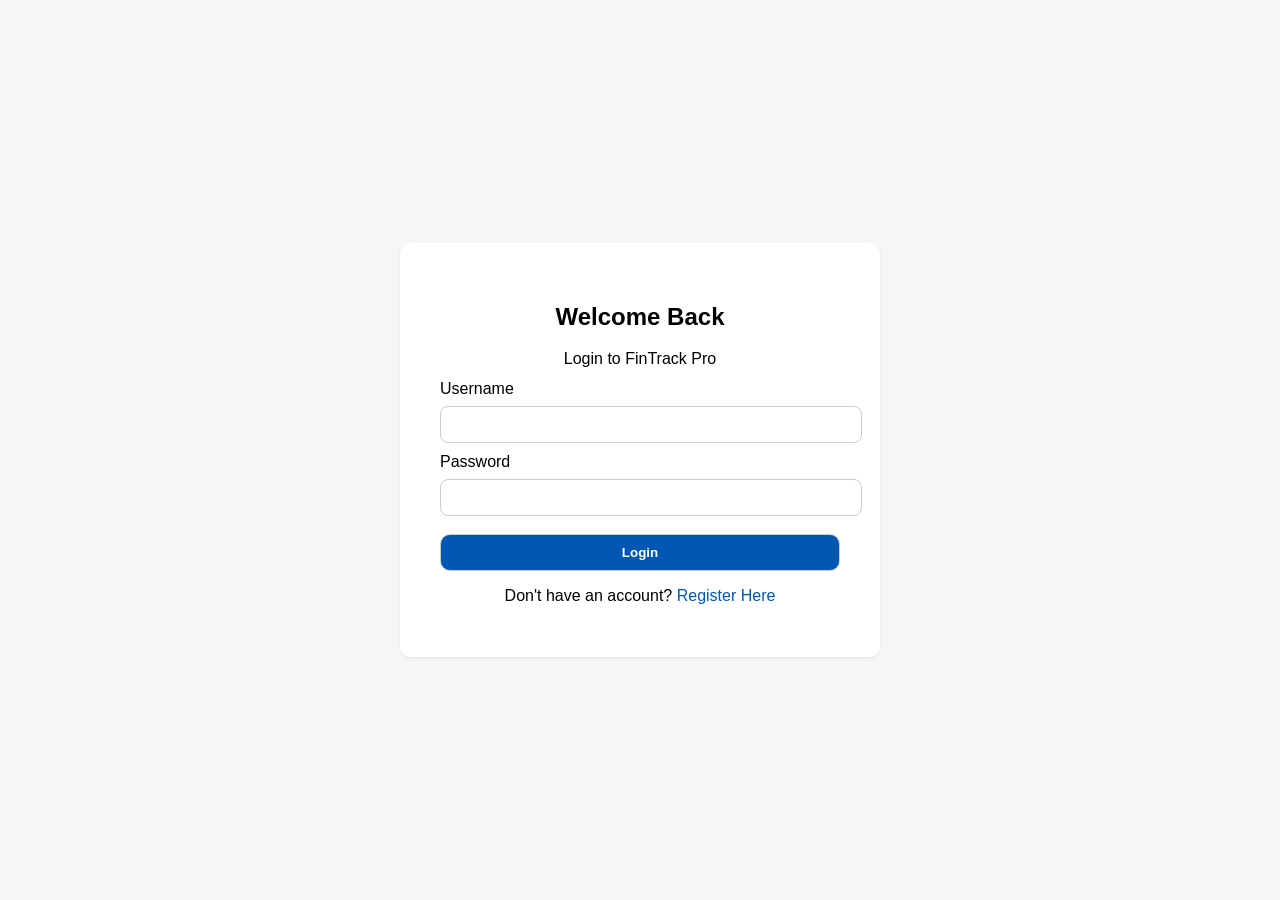
<file: login.html>
<!DOCTYPE html>
<html lang="en">
<head>
    <meta charset="UTF-8">
    <meta name="viewport" content="width=device-width, initial-scale=1.0">
    <title>Login - FinTrack Pro</title>
    <link rel="stylesheet" href="./login.css">
</head>
<body>
    <div class="login-card">
        <h2>Welcome Back</h2>
        <p>Login to FinTrack Pro</p>
        <form action="" id="login-form">
            <div class="form-grp">
                <label for="loginUsername">Username</label>
                <input type="text" id="loginUsername" required>
            </div>
            <div class="form-grp">
                <label for="loginpassword">Password</label>
                <input type="password" id="loginpassword" required>
            </div>
            <button type="submit" id="submit">Login</button>
        </form>
        <p id="login-details">Don't have an account?
            <a href="register.html">Register Here</a>
        </p>
    </div>
    <script>
        // Apply saved theme so login matches the rest of the app
        if (localStorage.getItem("theme") === "dark") {
            document.body.classList.add("dark");
        }

        document.getElementById('login-form').addEventListener("submit", function (e) {
            e.preventDefault();
            const username = document.getElementById('loginUsername').value;
            const password = document.getElementById('loginpassword').value;

            const savedUsername = localStorage.getItem('username');
            const savedPassword = localStorage.getItem('password');

            if (username === savedUsername && password === savedPassword) {
                localStorage.setItem("loggedIn", "true");
                window.location.href = "index.html";
            } else {
                alert("Invalid username or password");
            }
        });
    </script>
</body>
</html>
</file>
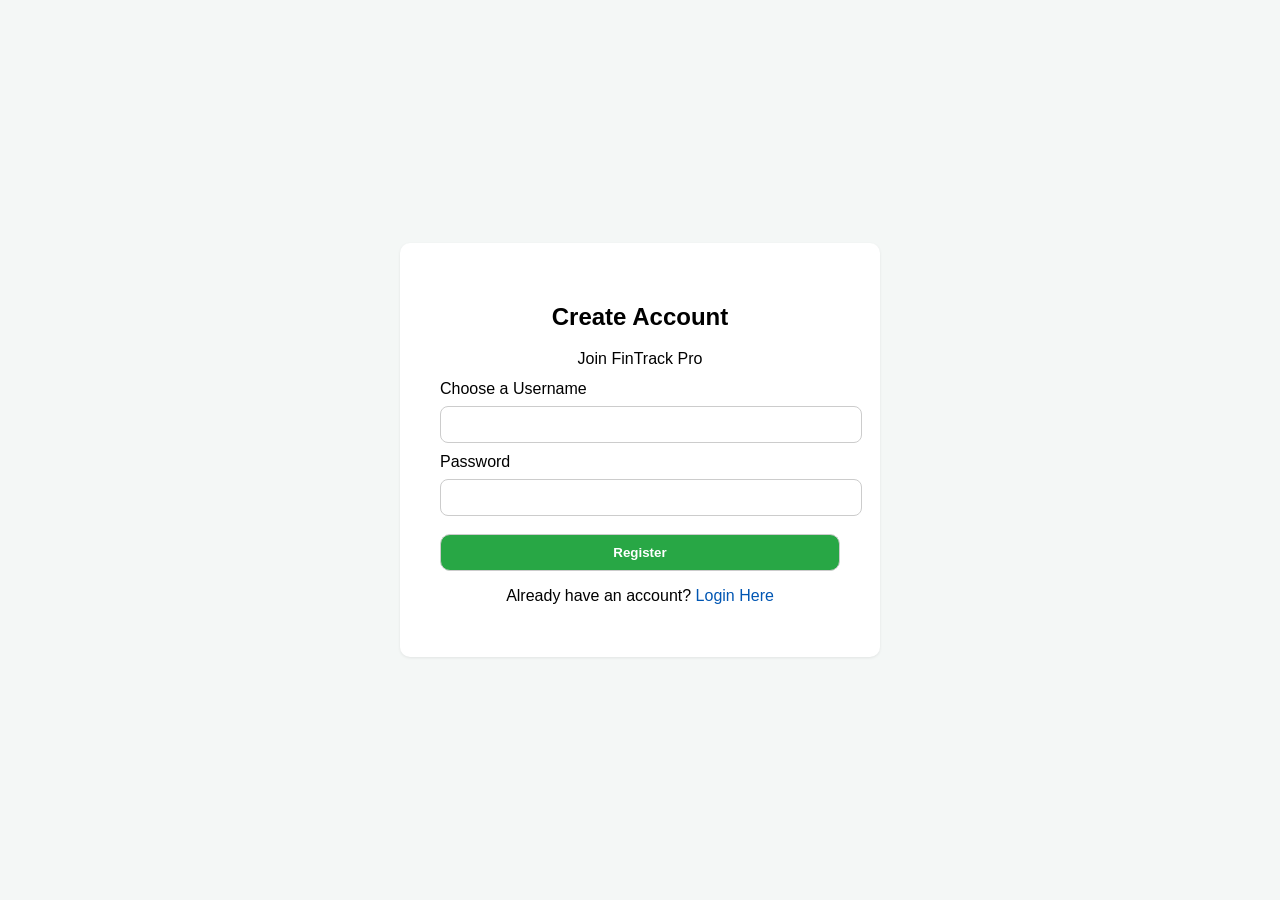
<file: register.html>
<!DOCTYPE html>
<html lang="en">
<head>
    <meta charset="UTF-8">
    <meta name="viewport" content="width=device-width, initial-scale=1.0">
    <title>Register - FinTrack Pro</title>
    <link rel="stylesheet" href="./register.css">
</head>
<body>
    <div class="register-card">
        <h2>Create Account</h2>
        <p>Join FinTrack Pro</p>
        <form action="" id="register-form">
            <div class="register-grp">
                <label for="registerUsername">Choose a Username</label>
                <input type="text" id="registerUsername" required>
            </div>
            <div class="register-grp">
                <label for="registerPassword">Password</label>
                <input type="password" id="registerPassword" required>
            </div>
            <button type="submit" id="register">Register</button>
        </form>
        <p id="login-details">Already have an account?
            <a href="./login.html">Login Here</a>
        </p>
    </div>
    <script>
        // Apply saved theme so register matches the rest of the app
        if (localStorage.getItem("theme") === "dark") {
            document.body.classList.add("dark");
        }

        document.getElementById('register-form').addEventListener("submit", function (e) {
            e.preventDefault();
            const username = document.getElementById('registerUsername').value;
            const password = document.getElementById('registerPassword').value;

            localStorage.setItem("username", username);
            localStorage.setItem("password", password);
            alert("Registration successful");
            window.location.href = "login.html";
        });
    </script>
</body>
</html>
</file>
<file: login.css>
body{
    font-family: 'Inter', sans-serif;
    display: flex;
    justify-content: center;
    align-items: center;
    height: 100vh;
    margin: 0;
    background-color: #f4f7f6;
    transition: 0.3s;
}
.login-card{
    background-color: white;
    padding: 40px;
    border-radius: 10px;
    width: 100%;
    max-width: 400px;
    text-align: center;
    box-shadow: 0 1px 3px rgba(0,0,0,0.08);
}
.login-card p{
    font-size: 16px;
    margin-bottom: 12px;
}
.form-grp{
    text-align: left;
    margin-bottom: 10px;
}
.form-grp input{
   padding: 10px;
   border: 1px solid #ccc;
   border-radius: 8px;
   width: 100%;
   margin-top: 8px;
}
#submit{
    padding: 10px;
    border: 1px solid #ccc;
    background-color: #0056b3;
    color: white;
    border-radius: 10px;
    width: 100%;
    margin-top: 8px;
    cursor: pointer;
    font-weight: 600;
}
.login-card a{
    color: #0056b3;
    text-decoration: none;
}

/* Dark mode (auto-applied from saved app preference) */
body.dark{
    background-color: #0f172a;
}
body.dark .login-card{
    background-color: #1f2937;
    color: #f9fafb;
}
body.dark .form-grp input{
    background-color: #374151;
    color: white;
    border-color: #4b5563;
}
body.dark .login-card a{
    color: #93c5fd;
}

@media (max-width: 480px){
    body{
        height: 100vh;
        padding: 16px;
        align-items: center;
    }
    .login-card{
        padding: 28px 22px;
    }
}
</file>
<file: register.css>
body{
    font-family: 'Inter', sans-serif;
    display: flex;
    justify-content: center;
    align-items: center;
    height: 100vh;
    margin: 0;
    background-color: #f4f7f6;
    transition: 0.3s;
}
.register-card{
    background-color: white;
    padding: 40px;
    border-radius: 10px;
    width: 100%;
    max-width: 400px;
    text-align: center;
    box-shadow: 0 1px 3px rgba(0,0,0,0.08);
}
.register-card p{
    font-size: 16px;
    margin-bottom: 12px;
}
.register-grp{
    text-align: left;
    margin-bottom: 10px;
}
.register-grp input{
   padding: 10px;
   border: 1px solid #ccc;
   border-radius: 8px;
   width: 100%;
   margin-top: 8px;
}
#register{
    padding: 10px;
    border: 1px solid #ccc;
    background-color: #28A745;
    color: white;
    border-radius: 10px;
    width: 100%;
    margin-top: 8px;
    cursor: pointer;
    font-weight: 600;
}
.register-card a{
    color: #0056b3;
    text-decoration: none;
}

/* Dark mode (auto-applied from saved app preference) */
body.dark{
    background-color: #0f172a;
}
body.dark .register-card{
    background-color: #1f2937;
    color: #f9fafb;
}
body.dark .register-grp input{
    background-color: #374151;
    color: white;
    border-color: #4b5563;
}
body.dark .register-card a{
    color: #93c5fd;
}

@media (max-width: 480px){
    body{
        height: 100vh;
        padding: 16px;
        align-items: center;
    }
    .register-card{
        padding: 28px 22px;
    }
}
</file>
